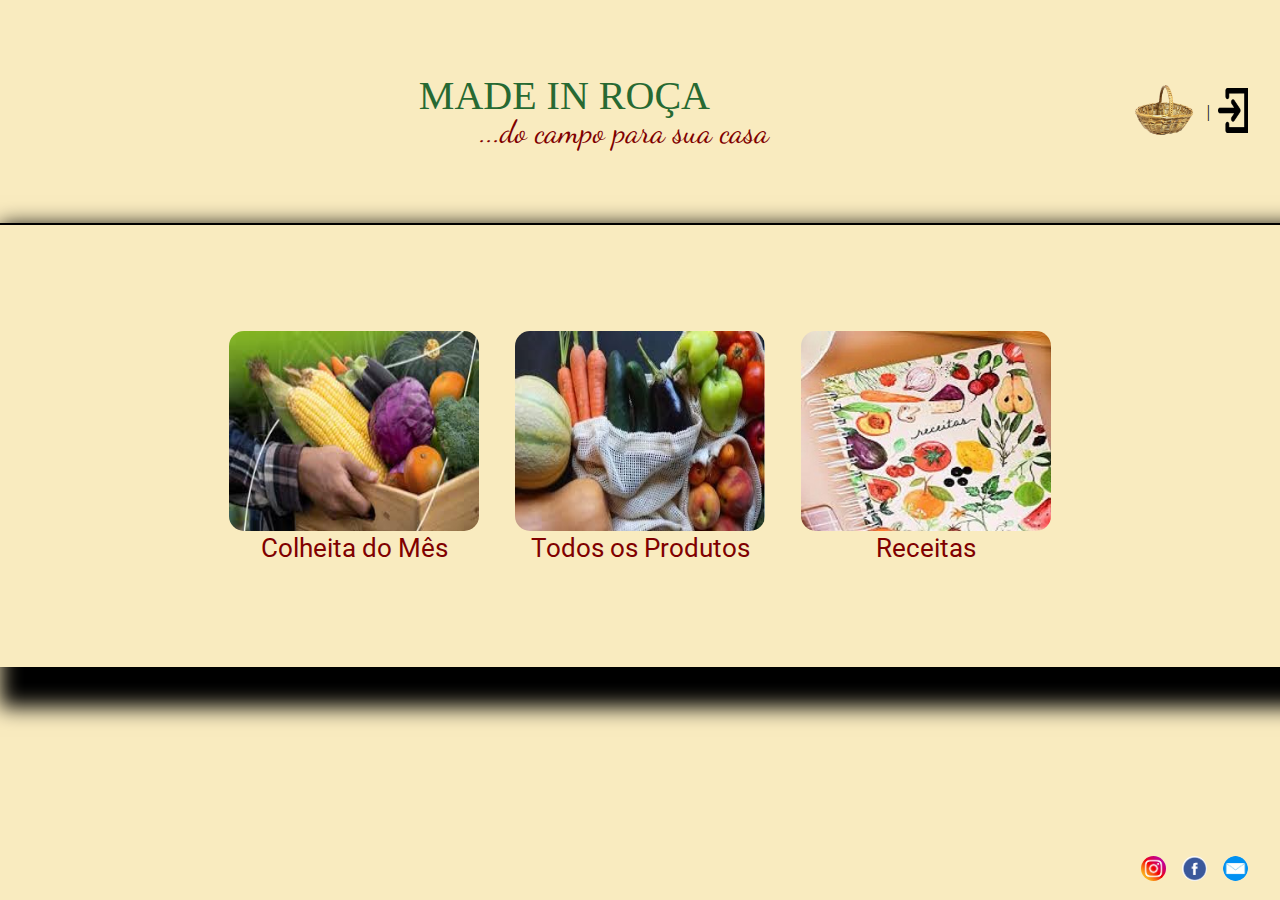
<file: index.html>
<!DOCTYPE html>
<html lang="en">
<head>
    <meta charset="UTF-8">
    <meta name="viewport" content="width=device-width, initial-scale=1.0">
    <link rel="stylesheet" href="./style_index.css">
    <title>Farm to table</title>
    <link href="https://fonts.googleapis.com/css2?family=Roboto:wght@400;700&display=swap" rel="stylesheet">
	<link href="https://fonts.googleapis.com/css2?family=Dancing+Script&display=swap" rel="stylesheet">
<script>
function  mensagem(item){
if (item=='colheita' ) {
   document.getElementById("texto_dinamico").innerHTML="Produtos da colheita do mês";
  }
else if (item=='produto' ) {
   document.getElementById("texto_dinamico").innerHTML="Todos os produtos da nossa loja";
}
else if (item=='receita' ) {
   document.getElementById("texto_dinamico").innerHTML="As melhores receitas estão aqui";
}
}

function  limpaMensagem(){

   document.getElementById("texto_dinamico").innerHTML="";
}
</script>

</head>
<body>

    <header>
            
        <h1> MADE IN ROÇA<br><span>&nbsp;&nbsp;&nbsp;&nbsp;&nbsp;&nbsp;&nbsp;&nbsp;&nbsp;&nbsp;&nbsp;&nbsp;&nbsp;&nbsp;&nbsp;...do campo para sua casa</span>
        </h1>
			 
				<div class="conten-login">
				<a href="Cestinha.html"><img src="imagem/cesta-vime-Photoroom.png" width="70" height="70" alt="Cestinha"></a>
				<span class="separator">|</span>
        <a href="Login.html"><img src="imagem/png-transparent-access-enter-input-login-sign-in-essentials-pack-icon-thumbnail.png" width="30" height="45" alt="Login"></a>
    </header>
      
      
        
    <main>
	<div class="borda">
	<div id="texto_dinamico">
	
	</div>
        <section class="product-section">
            <div class="product">
                <a href="Colheita_do_mês.html" >
                    <img src="imagem/imagem1.jpg" alt="Colheita do Mês" width="250" height="200">
                </a>
                <h2>Colheita do Mês</h2>
            </div>
            <div class="product">
                <a href="todos_produtos.html" >
                    <img src="imagem/imagem2.jpg" alt="Todos os Produtos" width="250" height="200">
                </a>
                <h2>Todos os Produtos</h2>
            </div>
            <div class="product">
                <a href="receitas.html" >
                    <img src="imagem/imagem3.jpg" alt="Receita" width="250" height="200">
                </a>
                <h2>Receitas</h2>
            </div>
        </section>
      </div>  
        <footer>
            <a href="https://www.instagram.com/" target="_blank"><img src="imagem/insta.jpg" alt="Instagram"></a> 
            <a href="https://www.facebook.com/" target="_blank"><img  src="imagem/face.png" alt="Facebook"></a> 
            <a href="mailto:"><img  src="imagem/email.png" alt="Email"></a> 
        </footer>
    </main>

</body>
</html>
</file>
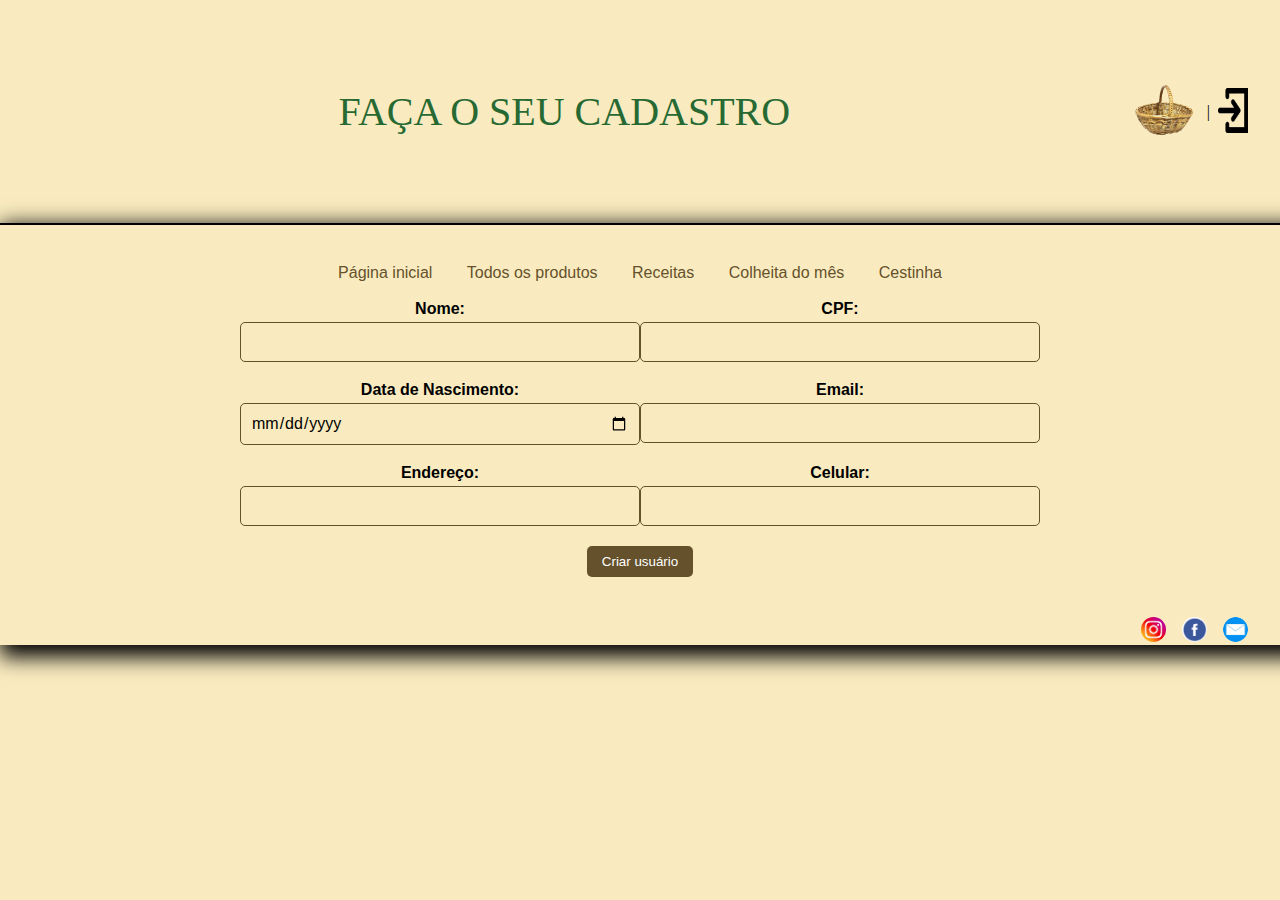
<file: cadastro.html>
<!DOCTYPE html>
<html lang="en">
<head>
    <meta charset="UTF-8">
    <meta name="viewport" content="width=device-width, initial-scale=1.0">
    <link rel="stylesheet" href="style_cadastro.css">
    <script src="./script_cadastro.js" defer></script>
    <title>Cadastro</title>
	
</head>

<body>

    <header>
        <h1>FAÇA O SEU CADASTRO</h1>
		<div class="conten-login">
				<a href="Cestinha.html"><img src="imagem/cesta-vime-Photoroom.png" width="70" height="70" alt="Cestinha"></a>
				<span class="separator">|</span>
        <a href="Login.html"><img src="imagem/png-transparent-access-enter-input-login-sign-in-essentials-pack-icon-thumbnail.png" width="30" height="45" alt="Login"></a>
    </header>

    <main>
        <nav>
            <a href="index.html"><h3>Página inicial</h3></a>
            <a href="todos_produtos.html"><h3>Todos os produtos</h3></a>
            <a href="receitas.html"><h3>Receitas</h3></a>
            <a href="Colheita_do_mês.html"><h3>Colheita do mês</h3></a>
            <a href="Cestinha.html"><h3>Cestinha</h3></a>
        </nav>

<div id="texto_dinamico" style="background-color: rgb(255,0,0)">

</div>
        <form   onsubmit="return validaFormulario()">
            <div class="form-group">
                <label for="nome">Nome:</label>
                <input type="text" id="nome" name="nome"  onfocus="remove('nome')">
                <p id="nome-helper" class="helper-text"></p>
            </div>
          
            <div class="form-group">
                <label for="cpf">CPF:</label>
                <input type="text" id="cpf" name="cpf" onfocus="remove('cpf')">
                <p id="cpf-helper" class="helper-text"></p>
            </div>
            <div class="form-group">
                <label for="data_nascimento">Data de Nascimento:</label>
                <input type="date" id="data_nascimento" name="data_nascimento" onfocus="remove('data_nascimento')" >
                <p id="data_nascimento-helper" class="helper-text"></p>
            </div>
            <div class="form-group">
                <label for="email">Email:</label>
                <input type="email" id="email" name="email" onfocus="remove('email')" >
                <p id="email-helper" class="helper-text"></p>
            </div>
            <div class="form-group">
                <label for="endereco">Endereço:</label>
                <input type="text" id="endereco" name="endereco" onfocus="remove('endereco')" >
                <p id="endereco-helper" class="helper-text"></p>
            </div>
			<div class="form-group">
                <label for="celular">Celular:</label>
                <input type="text" id="celular" name="celular" onfocus="remove('celular') ">
                <p id="celular-helper" class="helper-text"></p>
            </div>
         
            <button>Criar usuário</button>
        </form>

    </main>

    <footer>
            <a href="https://www.instagram.com/" target="_blank"><img src="imagem/insta.jpg" alt="Instagram"></a> 
            <a href="https://www.facebook.com/" target="_blank"><img  src="imagem/face.png" alt="Facebook"></a> 
            <a href="mailto:"><img  src="imagem/email.png" alt="Email"></a> 
    </footer>
</body>
</html>
</file>
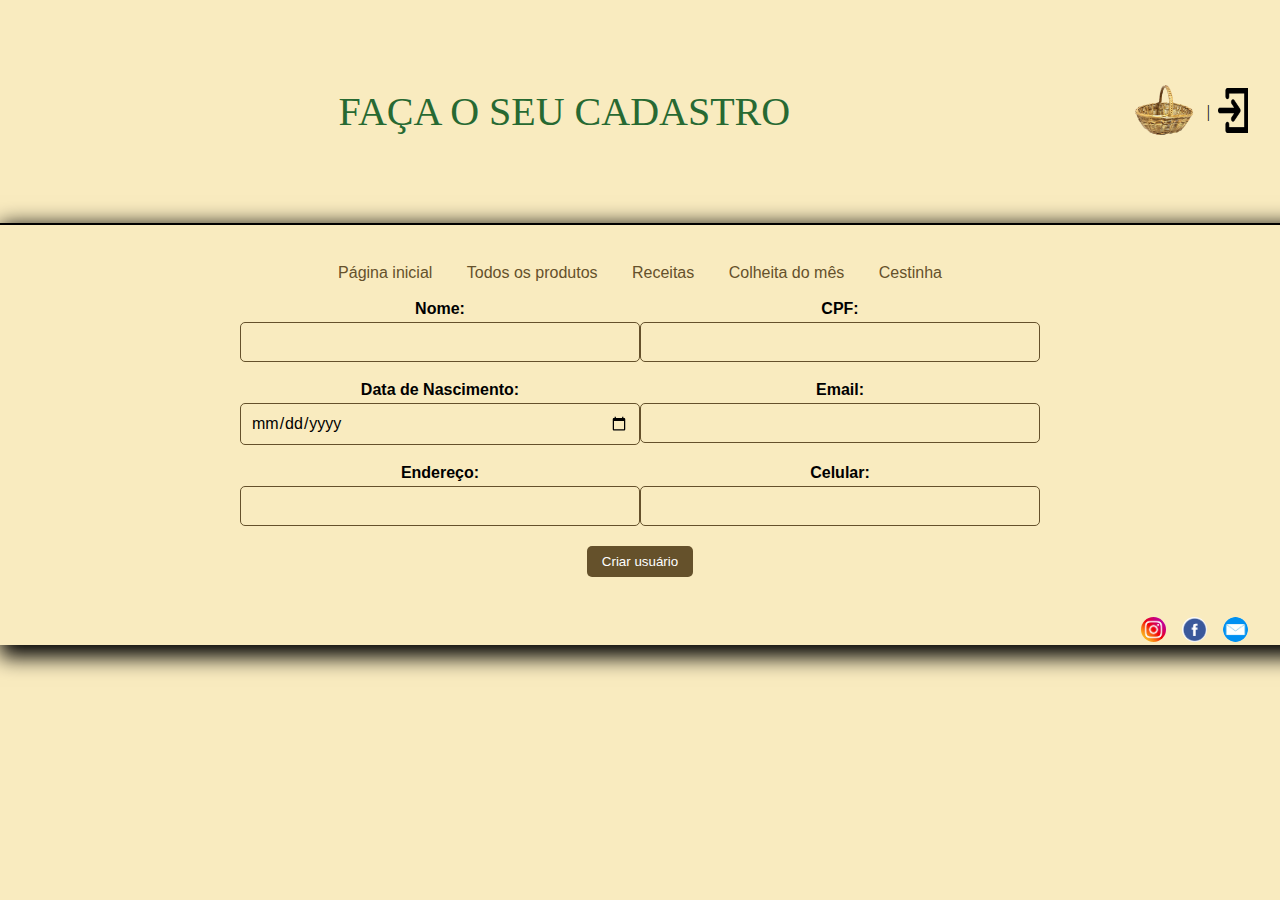
<file: cadastro_old.html>
<!DOCTYPE html>
<html lang="en">
<head>
    <meta charset="UTF-8">
    <meta name="viewport" content="width=device-width, initial-scale=1.0">
    <link rel="stylesheet" href="style_cadastro.css">
    <script src="./script_cadastro.js" defer></script>
    <title>Cadastro</title>
	
	<script>
	function validaFormulario(){
	var mensagem="";
	  if(document.getElementById("nome").value=="" || document.getElementById("nome").value==null ) {
	     mensagem= mensagem + "<br> -Nome é um campo Obrigatório"; 
		 
	 }
	 if(document.getElementById("cpf").value=="" || document.getElementById("cpf").value==null ) {
	     mensagem= mensagem + "<br> -CPF é um campo Obrigatório";
		 }
     else if (isNaN(document.getElementById("cpf").value)) {
	      mensagem= mensagem + "<br> -CPF deve ser apenas números";
	 }
     
	if(document.getElementById("data_nascimento").value=="" || document.getElementById("data_nascimento").value==null ) {
	     mensagem= mensagem + "<br> -Data nascimento é um campo Obrigatório";
		 }
		 
	if(document.getElementById("email").value=="" || document.getElementById("email").value==null ) {
	     mensagem= mensagem + "<br> -Email é um campo Obrigatório";
		 }	 
	if(document.getElementById("endereco").value=="" || document.getElementById("endereco").value==null ) {
	     mensagem= mensagem + "<br> -Endereco é um campo Obrigatório";
		 }	 

if(document.getElementById("celular").value=="" || document.getElementById("celular").value==null ) {
	     mensagem= mensagem + "<br> -Celular é um campo Obrigatório";
		 }	 		 
	   document.getElementById("texto_dinamico").innerHTML=mensagem;
       return false;
	}
	</script>
</head>

<body>

    <header>
        <h1>FAÇA O SEU CADASTRO</h1>
		<div class="conten-login">
				<a href="Cestinha.html"><img src="imagem/cesta-vime-Photoroom.png" width="70" height="70" alt="Cestinha"></a>
				<span class="separator">|</span>
        <a href="Login.html"><img src="imagem/png-transparent-access-enter-input-login-sign-in-essentials-pack-icon-thumbnail.png" width="30" height="45" alt="Login"></a>
    </header>

    <main>
        <nav>
            <a href="index.html"><h3>Página inicial</h3></a>
            <a href="todos_produtos.html"><h3>Todos os produtos</h3></a>
            <a href="receitas.html"><h3>Receitas</h3></a>
            <a href="Colheita_do_mês.html"><h3>Colheita do mês</h3></a>
            <a href="Cestinha.html"><h3>Cestinha</h3></a>
        </nav>

<div id="texto_dinamico" style="background-color: rgb(255,0,0)">

</div>
        <form  onsubmit="return validaFormulario()">
            <div class="form-group">
                <label for="nome">Nome:</label>
                <input type="text" id="nome" name="nome">
                <p id="nome-helper" class="helper-text"></p>
            </div>
          
            <div class="form-group">
                <label for="cpf">CPF:</label>
                <input type="text" id="cpf" name="cpf" >
                <p id="cpf-helper" class="helper-text"></p>
            </div>
            <div class="form-group">
                <label for="data_nascimento">Data de Nascimento:</label>
                <input type="date" id="data_nascimento" name="data_nascimento" >
                <p id="data_nascimento-helper" class="helper-text"></p>
            </div>
            <div class="form-group">
                <label for="email">Email:</label>
                <input type="email" id="email" name="email" >
                <p id="email-helper" class="helper-text"></p>
            </div>
            <div class="form-group">
                <label for="endereco">Endereço:</label>
                <input type="text" id="endereco" name="endereco" >
                <p id="endereco-helper" class="helper-text"></p>
            </div>
			<div class="form-group">
                <label for="senha">Celular:</label>
                <input type="text" id="celular" name="celular" >
                <p id="senha-helper" class="helper-text"></p>
            </div>
         
            <button>Criar usuário</button>
        </form>

    </main>

    <footer>
            <a href="https://www.instagram.com/" target="_blank"><img src="imagem/insta.jpg" alt="Instagram"></a> 
            <a href="https://www.facebook.com/" target="_blank"><img  src="imagem/face.png" alt="Facebook"></a> 
            <a href="mailto:"><img  src="imagem/email.png" alt="Email"></a> 
    </footer>
</body>
</html>
</file>
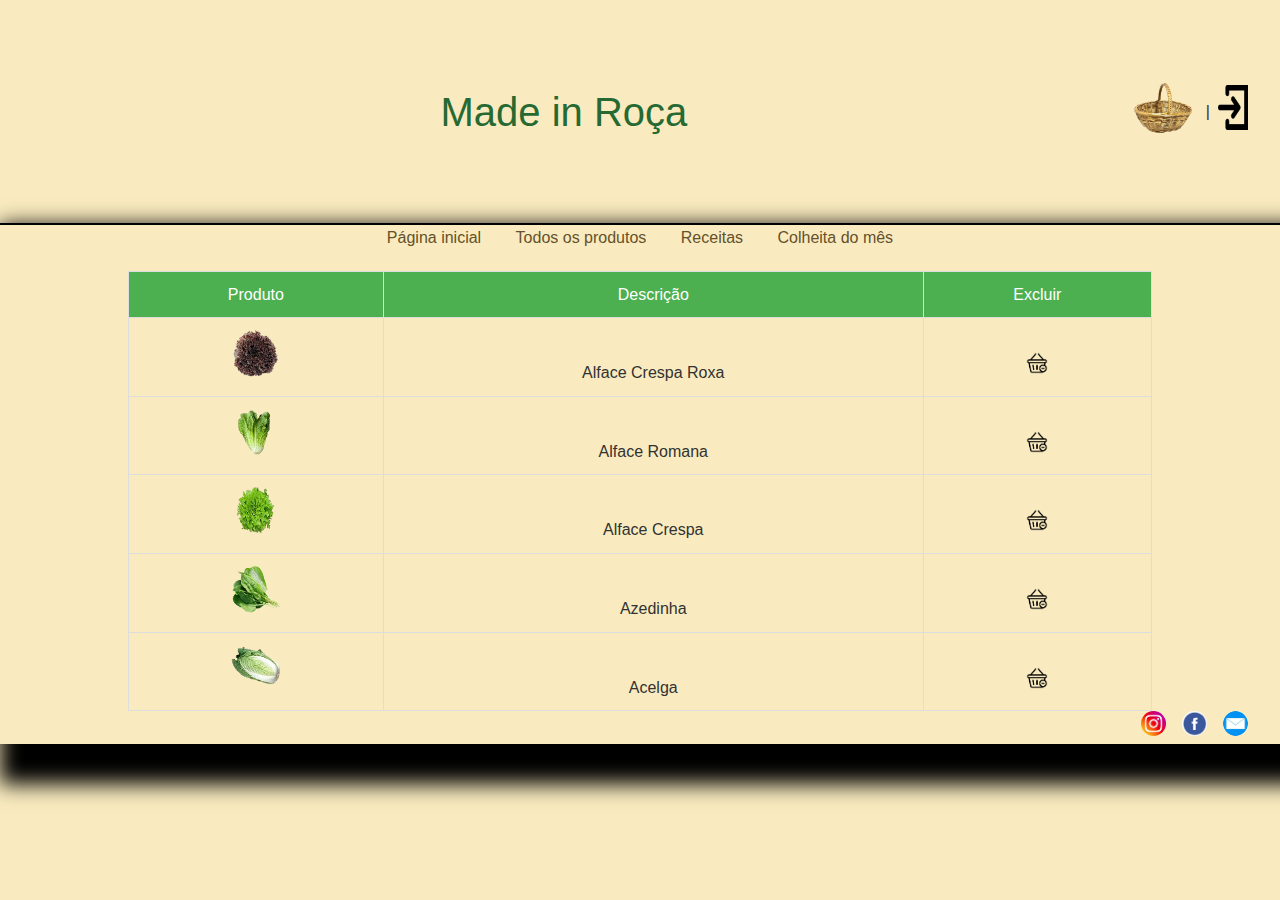
<file: Cestinha.html>
<!DOCTYPE html>
<html lang="en">
<head>
    <meta charset="UTF-8">
    <meta name="viewport" content="width=device-width, initial-scale=1.0">
    <link rel="stylesheet" href="./style_cestinha.css">
    <title>Cestinha</title>
	
	<script>
	
	function deletaRow(index){
       document.getElementById('mytable').deleteRow(index.parentNode.rowIndex);
}
	</script>
</head>

<body>

    <header>
        <h1> Made in Roça </h1>
		<div class="conten-login">
				<a href="Cestinha.html"><img src="imagem/cesta-vime-Photoroom.png" width="70" height="70" alt="Cestinha"></a>
				<span class="separator">|</span>
        <a href="Login.html"><img src="imagem/png-transparent-access-enter-input-login-sign-in-essentials-pack-icon-thumbnail.png" width="30" height="45" alt="Login"></a>
    </header>

    <main>

        <nav>
            <a href="index.html"><h3>Página inicial</h3></a>
            <a href="todos_produtos.html"><h3>Todos os produtos</h3></a> 
            <a href="receitas.html"><h3>Receitas</h3></a>
            <a href="Colheita_do_mês.html"><h3>Colheita do mês</h3></a>
        </nav>

        <section>
        <table id="mytable">
    <thead>
        <tr>
            <th>Produto</th>
            <th>Descrição</th>
            <th>Excluir</th>
        </tr>
    </thead>
    <tbody">
        <tr id="linha_1"  >
            <td><img src="imagem/alface_crespa_roxa-Photoroom.png" alt="Alface Crespa Roxa" width=50 height=50></td>
            <td>Alface Crespa Roxa</td>
            <td onclick="deletaRow(this)"> <a href="#"> <img src="imagem/excluir.png"  width="30" height="30"  > </a> </td>
        </tr>
        <tr>
            <td><img src="imagem/alface_romana-Photoroom.png" alt="Alface Romana" width=50 height=50></td>
            <td>Alface Romana</td>
            <td onclick="deletaRow(this)"><a href="#"> <img src="imagem/excluir.png"  width="30" height="30" > </a> </td>
        </tr>
        <tr>
            <td><img src="imagem/alface_crespa-Photoroom.png" alt="Alface Crespa" width=50 height=50></td>
            <td>Alface Crespa</td>
            <td onclick="deletaRow(this)"><a href="#"> <img src="imagem/excluir.png"  width="30" height="30" > </a> </td>
        </tr>
        <tr>
            <td><img src="imagem/azedinha-Photoroom.png" alt="Azedinha" width=50 height=50></td>
            <td>Azedinha</td>
            <td onclick="deletaRow(this)"><a href="#"> <img src="imagem/excluir.png"  width="30" height="30" > </a> </td>
        </tr>
        <tr>
            <td> <img src="imagem/acelga-Photoroom.png" alt="Acelga" width=50 height=50></td>
            <td>Acelga</td>
            <td onclick="deletaRow(this)"> <a href="#"> <img src="imagem/excluir.png"  width="30" height="30"> </a></td>
        </tr>
    </tbody>
</table>
        </section>

   <footer>
            <a href="https://www.instagram.com/" target="_blank"><img src="imagem/insta.jpg" alt="Instagram"></a> 
            <a href="https://www.facebook.com/" target="_blank"><img  src="imagem/face.png" alt="Facebook"></a> 
            <a href="mailto:"><img  src="imagem/email.png" alt="Email"></a> 
        </footer>
    </main>
</body>
</html>
</file>
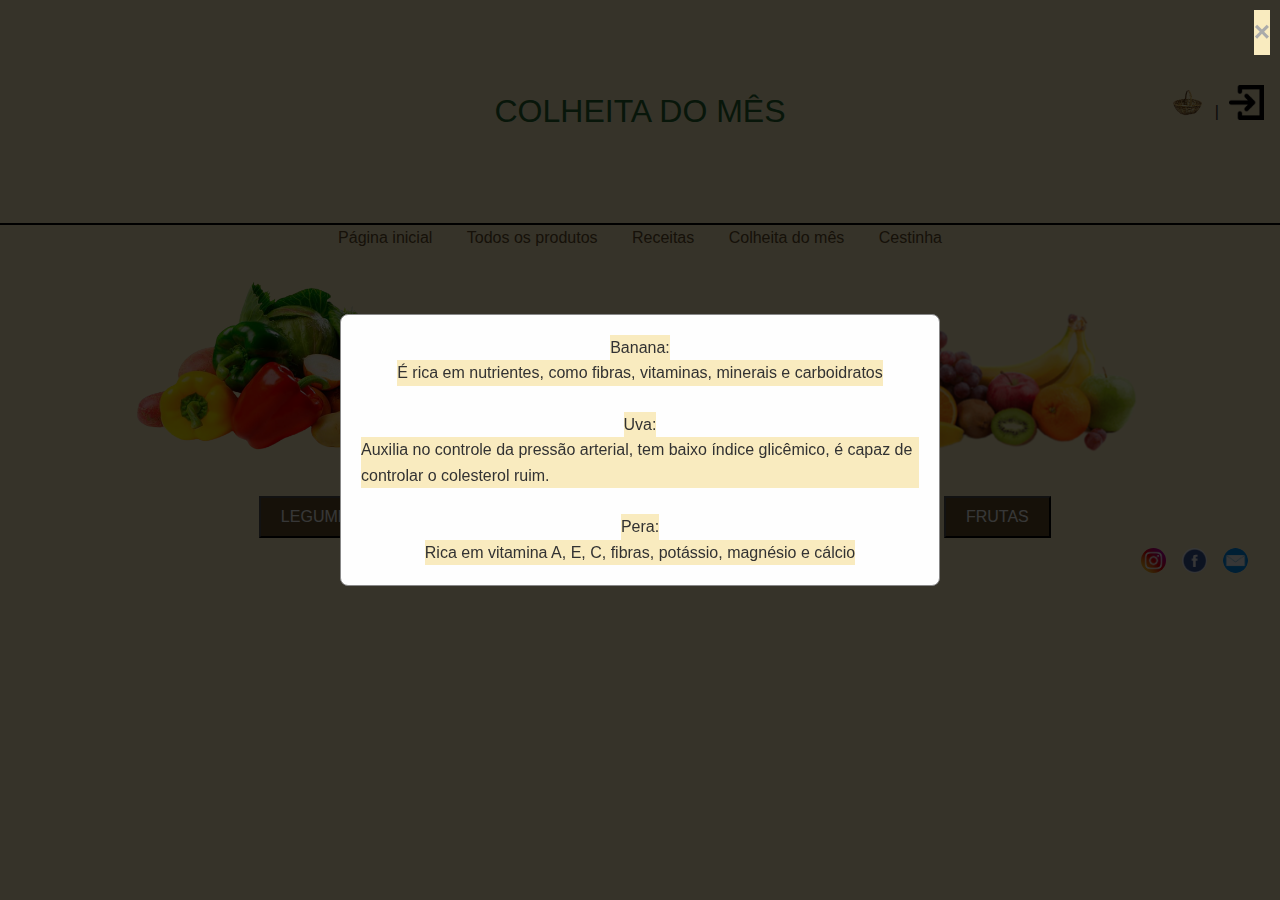
<file: Colheita_do_mês.html>
<!DOCTYPE html>
<html lang="en">
<head>
    <meta charset="UTF-8">
    <meta name="viewport" content="width=device-width, initial-scale=1.0">
    <link rel="stylesheet" href="./colheita_do_mês.css">
    <title>Colheita do mês</title>
</head>
<script src="https://cdnjs.cloudflare.com/ajax/libs/jquery/3.3.1/jquery.min.js"></script>
<link href="https://cdn.jsdelivr.net/npm/bootstrap@5.0.2/dist/css/bootstrap.min.css" rel="stylesheet" integrity="sha384-EVSTQN3/azprG1Anm3QDgpJLIm9Nao0Yz1ztcQTwFspd3yD65VohhpuuCOmLASjC" crossorigin="anonymous">
<script src="https://cdn.jsdelivr.net/npm/bootstrap@5.0.2/dist/js/bootstrap.bundle.min.js" integrity="sha384-MrcW6ZMFYlzcLA8Nl+NtUVF0sA7MsXsP1UyJoMp4YLEuNSfAP+JcXn/tWtIaxVXM" crossorigin="anonymous"></script>

<body>

    <header>
        <h1> COLHEITA DO MÊS </h1>
    
        <div class="conten-login">
            <a href="Cestinha.html"><img src="imagem/cesta-vime-Photoroom.png" width="70" height="70" alt="Cestinha"></a>
            <span class="separator">|</span>
            <a href="Login.html"><img src="imagem/png-transparent-access-enter-input-login-sign-in-essentials-pack-icon-thumbnail.png" width="30" height="45" alt="Login"></a>
        </div>
    </header>
    
    <main>
        <nav>
            <a href="index.html"><h3>Página inicial</h3></a>
            <a href="todos_produtos.html"><h3>Todos os produtos</h3></a> 
            <a href="receitas.html"><h3>Receitas</h3></a>
            <a href="Colheita_do_mês.html"><h3>Colheita do mês</h3></a>
            <a href="Cestinha.html"><h3>Cestinha</h3></a>
        </nav>

        <section>
            
            <div>
                <br>
                <img src="imagem/LEGUMES.png"   alt="variedade de legumes" width=250 height=200>
                <button class="modal-btn" type="button" data-modal="legumes">LEGUMES</button>
            </div>

            <div>
                <br>
                <img src="imagem/VERDURAS.png" alt="variedade de verduras" width=250 height=200>
                <button class="modal-btn" type="button" data-modal="verduras">VERDURAS</button>
            </div>

            <div>
                <br>
                <img src="imagem/frutas.png" alt="variedade de frutas" width=250 height=200>
                <button class="modal-btn" type="button" data-modal="frutas">FRUTAS</button>
            </div>
        
        </section>

        <footer>
            <a href="https://www.instagram.com/" target="_blank"><img src="imagem/insta.jpg" alt="Instagram"></a> 
            <a href="https://www.facebook.com/" target="_blank"><img  src="imagem/face.png" alt="Facebook"></a> 
            <a href="mailto:"><img  src="imagem/email.png" alt="Email"></a> 
        </footer>

    </main>

    <div id="legumes" class="modal">
        <div class="modal-content">
            <span class="close">
                &times;
            </span> 
            <h3><strong>Cenoura: </strong> </h3>
            <p>Possui alto valor nutritivo, sendo uma das melhores fontes de vitamina A.</p>
            <br>
            <h3><strong>Pimentão: </strong> </h3>
            <p>Repleto de vitamina E, carotenoides e betacaroteno.  É fonte de vitaminas B, potássio, fósforo, magnésio e cálcio, ácidos graxos insaturados e flavonoides</p>
            <br>
            <h3><strong>Batata: </strong> </h3>
            <p>É rico em vitamina C, vitamina B6, potássio e fibras dietéticas</p>
        </div>
    </div>
    
    <div id="verduras" class="modal">
        <div class="modal-content">
            <span class="close">
                &times;
            </span> 
            <h3><strong>Alho-poró:</strong> </h3>
            <p>Rico em vitamina A, vitamina K e ferro</p>
            <br>
            <h3><strong>Brócolis:</strong> </h3>
            <p>Boa fonte de cálcio de origem vegetal</p>
            <br>
            <h3><strong>Couve:</strong> </h3>
            <p>Fonte importante de fibras, ferro e cálcio</p>
        </div>
    </div>

    <div id="frutas" class="modal">
        <div class="modal-content">
            <span class="close">
                &times;
            </span> 
            <h3><strong>Banana:</strong> </h3>
            <p>É rica em nutrientes, como fibras, vitaminas, minerais e carboidratos</p>
            <br>
            <h3><strong>Uva:</strong> </h3>
            <p>Auxilia no controle da pressão arterial, tem baixo índice glicêmico, é capaz de controlar o colesterol ruim.</p>
            <br>
            <h3><strong>Pera:</strong> </h3>
            <p>Rica em vitamina A, E, C, fibras, potássio, magnésio e cálcio</p>
        </div>
    </div>

    <script>
        const buttons = document.querySelectorAll('.modal-btn');
        const modals = document.querySelectorAll('.modal');
        const closeBtns = document.querySelectorAll('.close');

        buttons.forEach(button => {
            button.onclick = function() {
                const modalId = button.getAttribute('data-modal');
                const modal = document.getElementById(modalId);
                modal.style.display = 'block';
            };
        });

        closeBtns.forEach(closeBtn => {
            closeBtn.onclick = function() {
                const modal = closeBtn.closest('.modal');
                modal.style.display = 'none';
            };
        });

        window.onclick = function(event) {
            modals.forEach(modal => {
                if (event.target === modal) {
                    modal.style.display = 'none';
                }
            });
        };
    </script>

</body>
</html>
</file>
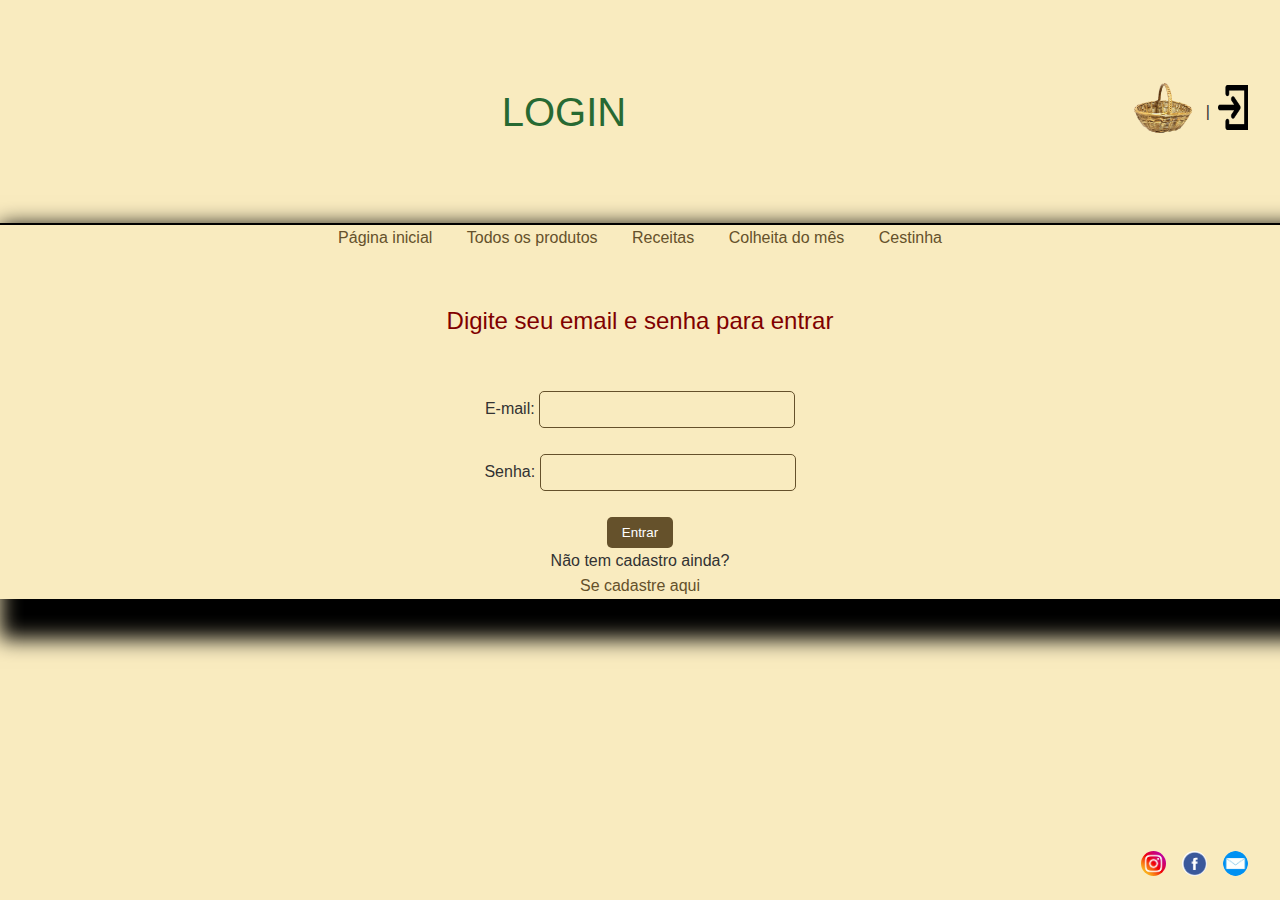
<file: login.html>
<!DOCTYPE html>
<html lang="en">
<head>
    <meta charset="UTF-8">
    <meta name="viewport" content="width=device-width, initial-scale=1.0">
    <link rel="stylesheet" href="./style_login.css">
    <script src="./script_login.js" defer></script>
    <title>Página de login</title>
</head>

<body>

    <header>
        <h1> LOGIN </h1>
		<div class="conten-login">
				<a href="Cestinha.html"><img src="imagem/cesta-vime-Photoroom.png" width="70" height="70" alt="Cestinha"></a>
				<span class="separator">|</span>
        <a href="Login.html"><img src="imagem/png-transparent-access-enter-input-login-sign-in-essentials-pack-icon-thumbnail.png" width="30" height="45" alt="Login"></a>
    </header>
    
    <main>
		<div class="borda">
        <nav>
            <a href="index.html"><h3>Página inicial</h3></a>
            <a href="todos_produtos.html"><h3>Todos os produtos</h3></a> 
            <a href="receitas.html"><h3>Receitas</h3></a>
            <a href="Colheita_do_mês.html"><h3>Colheita do mês</h3></a>
            <a href="Cestinha.html"><h3>Cestinha</h3></a>
        </nav>

        <section>
            <br>
            <br>
            <h2>Digite seu email e senha para entrar</h2>
        </section>
        
        <div>
            <!-- a tag form sinaliza a criação de um formulário  -->
            <form action="">
                <br>
                <br>
                <label for="e-mail">E-mail: </label>
                <input type="email" id="e-mail" name="e-mail">
                <p id="email-helper" class="helper-text"></p>
                <br>
                <br>
                <label for="senha"> Senha: </label>
                <input type="password" id="senha" name="senha">
                <p id="senha-helper" class="helper-text"></p>
                <br>
                <br>
                <button type="submit"> Entrar </button> 
            </form>
        </div>

        <section>
           
                <h3>Não tem cadastro ainda?</h3>
                <nav>
                    <a href="cadastro.html"><h4> Se cadastre aqui </h4></a>
                </nav>
        </section>
</div>
   <footer>
            <a href="https://www.instagram.com/" target="_blank"><img src="imagem/insta.jpg" alt="Instagram"></a> 
            <a href="https://www.facebook.com/" target="_blank"><img  src="imagem/face.png" alt="Facebook"></a> 
            <a href="mailto:"><img  src="imagem/email.png" alt="Email"></a> 
        </footer>
    </main>
 
</body>
</html>
</file>
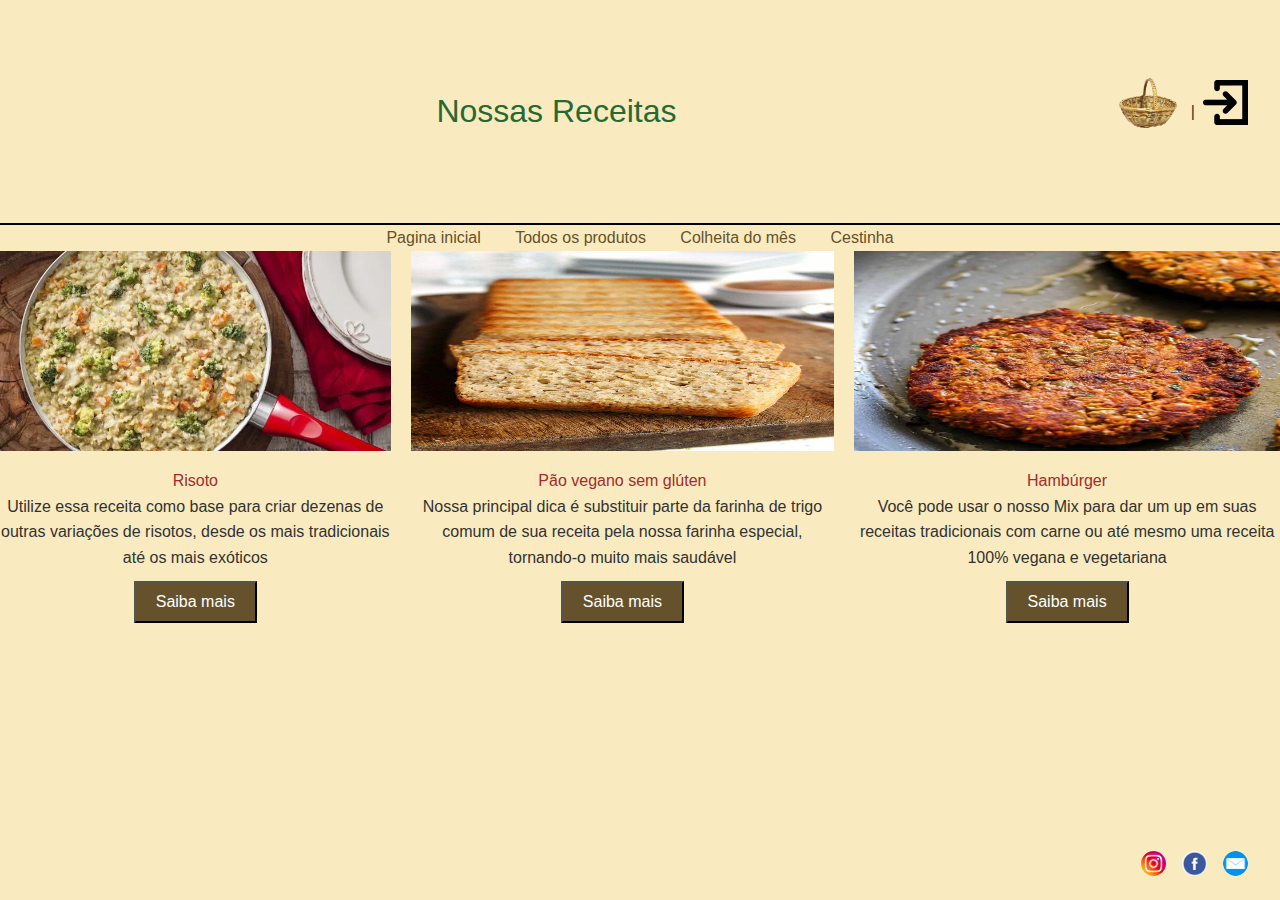
<file: receitas.html>
<!DOCTYPE html>
<html lang="pt-br">
<head>
    <meta charset="UTF-8">
    <meta http-equiv="X-UA-Compatible" content="IE=edge">
    <meta name="viewport" content="width=device-width, initial-scale=1.0">
    <title>Receitas</title>
    <link rel="stylesheet" href="./style_receitas.css">
</head>

<body>
    <header>
        <!--montando o cabeçalho-->
        <h1>Nossas Receitas</h1>

        <div class="conten-login">
            <a href="Cestinha.html"><img src="imagem/cesta-vime-Photoroom.png" width="70" height="70" alt="Cestinha"></a>
            <span class="separator">|</span>
            <a href="Login.html"><img src="imagem/png-transparent-access-enter-input-login-sign-in-essentials-pack-icon-thumbnail.png" width="30" height="45" alt="Login"></a>
        </div>
    </header>

    <main>
        <nav>
            <a href="index.html"><h3>Pagina inicial</h3></a>
            <a href="todos_produtos.html"><h3>Todos os produtos</h3></a> 
            <a href="Colheita_do_mês.html"><h3>Colheita do mês</h3></a>
            <a href="Cestinha.html"><h3>Cestinha</h3></a>
        </nav>

        <section>
            <div>
                <!--primeira receita-->
                <img src="imagem/risoto.webp" alt ="Imagem de Risoto" width=250 height=200>
                <h2>Risoto</h2>
                <p>Utilize essa receita como base para 
                    criar dezenas de outras
                    variações de risotos, desde os
                    mais tradicionais até os mais 
                    exóticos
                </p>
                <button class="modal-btn" type="button" data-modal="primeira_receita">Saiba mais</button>
                <br>
            </div>

            <div>
                <!--segunda receita-->
                <img src="imagem/pao-vegano.jpg" alt="Pão vegano" width=250 height=200>
                <h2>Pão vegano sem glúten</h2>
                <p>Nossa principal dica é substituir parte
                    da farinha de trigo comum de sua
                    receita pela nossa farinha especial,
                    tornando-o muito mais saudável
                </p>
                <button class="modal-btn" type="button" data-modal="segunda_receita">Saiba mais</button>
                <br>
            </div>

            <div>
                <!--terceira receita-->
                <img src="imagem/burger1.jpg" alt="Hambúrguer" width=250 height=200>
                <h2>Hambúrger</h2>
                <p>Você pode usar o nosso Mix para dar 
                    um up em suas receitas tradicionais 
                    com carne ou até mesmo uma receita 
                    100% vegana e vegetariana
                </p>
                <button class="modal-btn" type="button" data-modal="terceira_receita">Saiba mais</button>
                <br>
            </div>

        </section>

        <footer>
            <a href="https://www.instagram.com/" target="_blank"><img src="imagem/insta.jpg" alt="Instagram"></a> 
            <a href="https://www.facebook.com/" target="_blank"><img  src="imagem/face.png" alt="Facebook"></a> 
            <a href="mailto:"><img  src="imagem/email.png" alt="Email"></a> 
        </footer>
        
    </main>

    <div id="primeira_receita" class="modal">
        <div class="modal-content">
            <span class="close">
                &times;
            </span> 
            <h3><strong> Ingredientes</strong> </h3>
            <p>4 xícaras de água</p>
            <p>2 tabletes de caldo de galinha</p>
            <p>3 colheres de sopa de manteiga</p>
            <p>1 xícara de arroz </p>
            <p>2 tabletes de caldo de galinha</p>
            <p>2 colheres de sopa de linhaça</p>
            <p>1 pitada de açafrão</p>
            <p>1 cenoura em cubos</p>
            <p>1 xícara de chá de brócolis aferventado</p>
            <p>1 caixinha de creme de leite</p>
            <br>
            <h3>Modo de fazer</h3>
            <p>Em uma panela, coloque a água e leve ao fogo.</p>
            <p>Quando iniciar fervura, dissolva o Caldo e mantenha-o em fogo baixo, enquanto prepara o risoto.</p>
            <p>Em outra panela, derreta 2 colheres (sopa) de manteiga e refogue o arroz e a linhaça.</p>
            <p>Junte o açafrão, a cenoura e, aos poucos, vá despejando o caldo quente, mexendo o risoto até terminar todo o Caldo.</p>
            <p>Quando o arroz estiver al dente e úmido, retire do fogo, junte a manteiga restante, o brócolis e o NESTLÉ Creme de Leite Levíssimo.</p>
            <p>Sirva a seguir.</p>
        </div>
    </div>
    
    <div id="segunda_receita" class="modal">
        <div class="modal-content">
            <span class="close">
                &times;
            </span> 
            <h3><strong> Ingredientes</strong> </h3>
            <p>1 xícara de farinha de arroz (130 gramas)</p>
            <p>1/2 xícara de polvilho doce (60 gramas)</p>
            <p>1/2 xícara de aveia em flocos sem glúten (55 gramas)</p>
            <p>1/2 colher de chá de sal (2,5 gramas)</p>
            <p>1/2 colher de chá rasa de goma xantana</p>
            <p>1 colher de sopa de açúcar mascavo (12 gramas)</p>
            <p>1 colher de sopa de fermento biológico instantâneo (12 gramas)</p>
            <p>2 colheres de sopa de azeite (30 ml)</p>
            <p>1 xícara de água morna (240 ml)</p>
            <br>
            <h3>Modo de fazer</h3>
            <p>Misture todos os secos em uma bacia</p>
            <p>Derrame o azeite por cima dos secos e vá adicionando a água aos poucos, mexendo com uma colher de pau.</p>
            <p>Transfira a massa para uma forma untada e polvilhada com farinha de arroz utilizando uma espátula. A minha forma mede 22 cm de comprimento, 6 cm de altura e 8 cm de largura, se estiver usando uma forma maior dobre a receita, mas mantenha a mesma quantidade de fermento.</p>
            <p>Como a massa é muito grudenta o truque para espalhá-la de maneira uniforme é utilizando uma colher molhada. Use as costas da colher para nivelar a massa.</p>
            <p>Deixe crescer em um local quentinho, eu gosto de colocar no micro-ondas desligado junto com uma xícara de água quente. O pão vai crescer e dobrar de volume em aproximadamente 30 minutos, quando passar 15 minutos do tempo de crescimento preaqueça o forno à 200º C.</p>
            <p>Após dobrar de volume (+/- 30 minutos) leve o pão para assar por aproximadamente 25 minutos ou até que ele esteja dourado, com cheirinho de pão fresco saindo do forno.</p>
            <p>Deixe esfriar por completo antes de cortar o pão vegano rápido, eu sei que é irresistível quando o pão está fresco, mas se não esfriar antes de cortar ele fica um pouco abatumado.</p>
            <p>Sirva com seu acompanhamento preferido.</p>
        </div>
    </div>

    <div id="terceira_receita" class="modal">
        <div class="modal-content">
            <span class="close">
                &times;
            </span> 
            <h3><strong> Ingredientes</strong> </h3>
            <p>100g My Fast Blend Tradicional</p>
            <p>1unid Berinjela média</p>
            <p>¼ unid  Dente de alho</p>
            <p>1cl sopa Azeite de oliva</p>
            <p>Ervas frescas a gosto (salsa, cebolinha, hortelã,...)</p>
            <p>Sal a gosto</p>
            <p>Pimenta do reino a gosto</p>
            <br>
            <h3>Modo de fazer</h3>
            <p>Assar a berinjela em forno por 25 minutos.</p>
            <p>Picar as ervas com o alho muito bem, juntamente com a berinjela assada.</p>
            <p>Em uma tigela, misturar com o My Fast, azeite, sal e pimenta.</p>
            <p>Formatar os hambúrguers e grelhar.</p>
        </div>
    </div>

    <script>
        const buttons = document.querySelectorAll('.modal-btn');
        const modals = document.querySelectorAll('.modal');
        const closeBtns = document.querySelectorAll('.close');

        buttons.forEach(button => {
            button.onclick = function() {
                const modalId = button.getAttribute('data-modal');
                const modal = document.getElementById(modalId);
                modal.style.display = 'block';
            };
        });

        closeBtns.forEach(closeBtn => {
            closeBtn.onclick = function() {
                const modal = closeBtn.closest('.modal');
                modal.style.display = 'none';
            };
        });

        window.onclick = function(event) {
            modals.forEach(modal => {
                if (event.target === modal) {
                    modal.style.display = 'none';
                }
            });
        };
    </script>

</body>
</html>
</file>
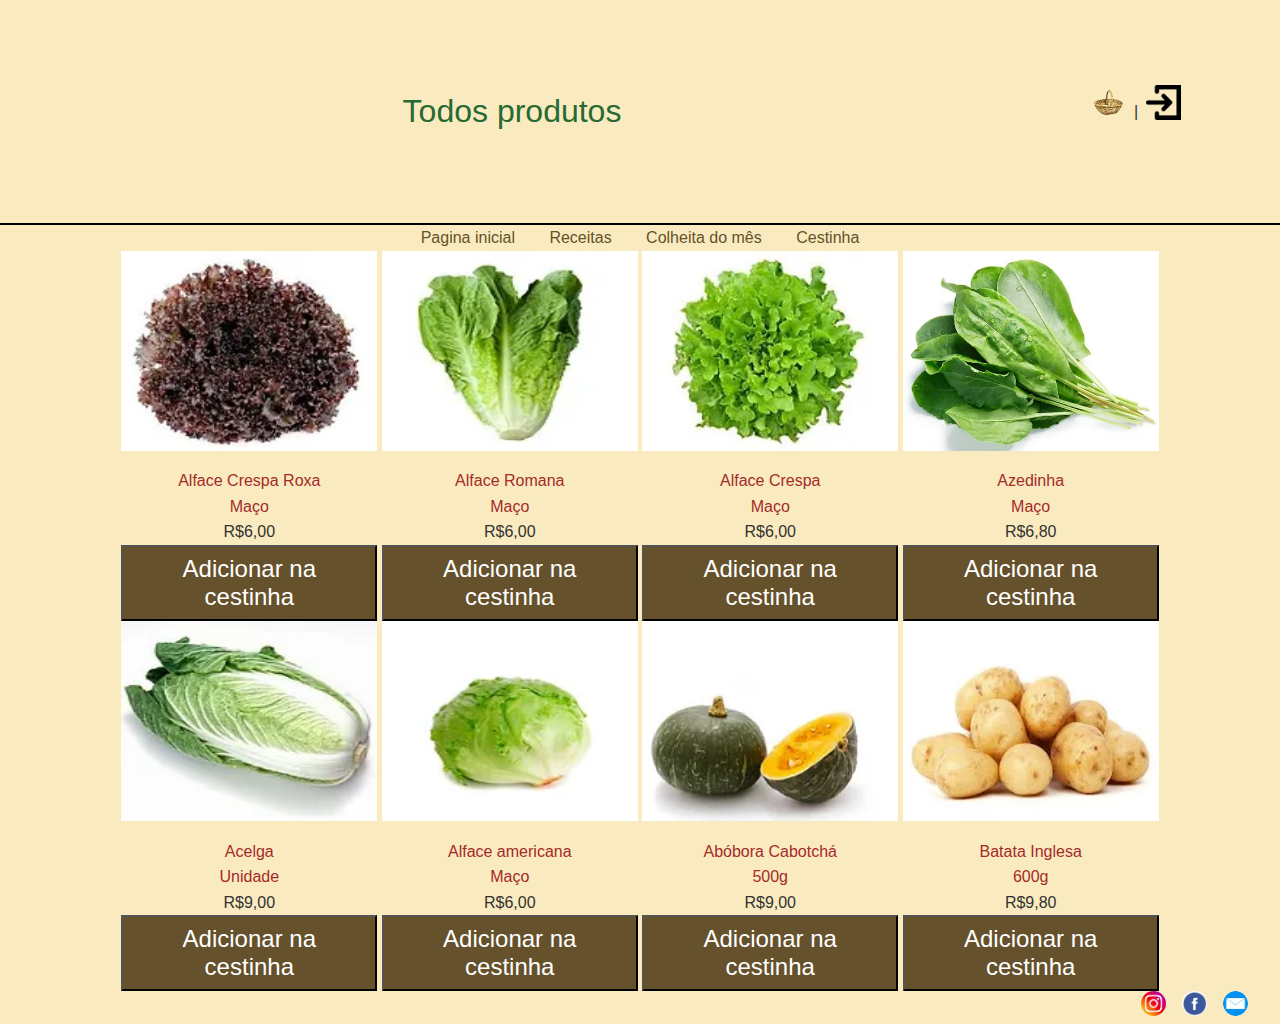
<file: todos_produtos.html>
<!DOCTYPE html>
<html lang="pt-br">
<head>
    <meta charset="UTF-8">
    <meta http-equiv="X-UA-Compatible" content="IE=edge">
    <meta name="viewport" content="width=device-width, initial-scale=1.0">
    <title>Todos produtos</title>
    <link rel="stylesheet" href="./style_todos_produtos.css">
</head>

<body>
    <header>
        <!--montando o cabeçalho-->
        <h1>Todos produtos</h1>

        <div class="conten-login">
            <a href="Cestinha.html"><img src="imagem/cesta-vime-Photoroom.png" width="70" height="70" alt="Cestinha"></a>
            <span class="separator">|</span>
            <a href="Login.html"><img src="imagem/png-transparent-access-enter-input-login-sign-in-essentials-pack-icon-thumbnail.png" width="30" height="45" alt="Login"></a>
        </div>
    </header>

    <main>
        <nav>
            <a href="index.html"><h3>Pagina inicial</h3></a>
            <a href="receitas.html"><h3>Receitas</h3></a> 
            <a href="Colheita_do_mês.html"><h3>Colheita do mês</h3></a>
            <a href="Cestinha.html"><h3>Cestinha</h3></a>
        </nav>

        <section>

            <div>
                <!--primeira produto-->
                <img src="imagem/alface_crespa_roxa.webp" alt="Alface Crespa Roxa" width=250 height=200>
                <h2>Alface Crespa Roxa</h2>
                <h2>Maço</h2>
                <h3>R$6,00</h3>
                <a href="Cestinha.html"><button>Adicionar na cestinha</button></a>
                
            </div>

            <div>
                <!--segundo produto-->
                <img src="imagem/alface_romana.webp" alt="Alface Romana" width=250 height=200>
                <h2>Alface Romana</h2>
                <h2>Maço</h2>
                <h3>R$6,00</h3>
                <a href="Cestinha.html"><button>Adicionar na cestinha</button></a>
                
            </div>

            <div>
                <!--terceiro produto-->
                <img src="imagem/alface_crespa.webp" alt="Alface Crespa" width=250 height=200>
                <h2>Alface Crespa</h2>
                <h2>Maço</h2>
                <h3>R$6,00</h3>
                <a href="Cestinha.html"><button>Adicionar na cestinha</button></a>
                
            </div>

            <div>
                <!--quarto produto-->
                <img src="imagem/azedinha.webp" alt="Azedinha" width=250 height=200>
                <h2>Azedinha</h2>
                <h2>Maço</h2>
                <h3>R$6,80</h3>
                <a href="Cestinha.html"><button>Adicionar na cestinha</button></a>
                
            </div>

            <div>
                <!--quinto produto-->
                <img src="imagem/acelga.webp" alt="Acelga" width=250 height=200>
                <h2>Acelga</h2>
                <h2>Unidade</h2>
                <h3>R$9,00</h3>
                <a href="Cestinha.html"><button>Adicionar na cestinha</button></a>
                
            </div>

            <div>
                <!--sexto produto-->
                <img src="imagem/alface_americana.webp" alt="Alface Americana" width=250 height=200>
                <h2>Alface americana</h2>
                <h2>Maço</h2>
                <h3>R$6,00</h3>
                <a href="Cestinha.html"><button>Adicionar na cestinha</button></a>
                
            </div>

            <div>
                <!--sétimo produto-->
                <img src="imagem/abóbora.webp" alt="Abóbora Cabotchá" width=250 height=200>
                <h2>Abóbora Cabotchá</h2>
                <h2>500g</h2>
                <h3>R$9,00</h3>
                <a href="Cestinha.html"><button>Adicionar na cestinha</button></a>
                
            </div>

            <div>
                <!--oitavo produto-->
                <img src="imagem/batatas.webp" alt="Batatas" width=250 height=200>
                <h2>Batata Inglesa</h2>
                <h2>600g</h2>
                <h3>R$9,80</h3>
                <a href="Cestinha.html"><button>Adicionar na cestinha</button></a>
                
            </div>
        </section>

        <footer>
            <a href="https://www.instagram.com/" target="_blank"><img src="imagem/insta.jpg" alt="Instagram"></a> 
            <a href="https://www.facebook.com/" target="_blank"><img  src="imagem/face.png" alt="Facebook"></a> 
            <a href="mailto:"><img  src="imagem/email.png" alt="Email"></a> 
        </footer>
        
    </main>
</body>
</html>
</file>
<file: colheita_do_mês.css>
* {
    margin: 0;
    padding: 0;
    box-sizing: border-box;
    background-color: rgb(249,235,191);
    font-family: 'Roboto', sans-serif;
}

html, body, div, span, applet, object, iframe,
h1, h2, h3, h4, h5, h6, p, blockquote, pre,
a, abbr, acronym, address, big, cite, code,
del, dfn, em, img, ins, kbd, q, s, samp,
small, strike, strong, sub, sup, tt, var,
b, u, i, center,
dl, dt, dd, ol, ul, li,
fieldset, form, label, legend,
table, caption, tbody, tfoot, thead, tr, th, td,
article, aside, canvas, details, embed,
figure, figcaption, footer, header, hgroup,
menu, nav, output, ruby, section, summary,
time, mark, audio, video {
  margin: 0;
  padding: 0;
  border: 0;
  font-size: 100%;
  font: inherit;
  vertical-align: baseline;
}
/* HTML5 display-role reset for older browsers */
article, aside, details, figcaption, figure,
footer, header, hgroup, menu, nav, section {
  display: block;
}

body {
  line-height: 1;
}

ol, ul {
  list-style: none;
}

blockquote, q {
    quotes: none;
}

blockquote:before, blockquote:after,
q:before, q:after {
    content: '';
    content: none;
}

table {
    border-collapse: collapse;
    border-spacing: 0;
}
/* FIM DO RESET CSS */


header {
    /* background-image: url('imagem/cabecalho.jpg'); /* Substitua pelo caminho correto da sua imagem */
    background-size: cover; /* Garante que a imagem cubra todo o espaço disponível */
    background-position: center; /* Centraliza a imagem */
    height: 25vh; /* Define a altura do cabeçalho para 25% da altura da tela */
    width: 100vw; /* Define a largura para 100% da tela */
    display: flex;
    align-items: center; /* Centraliza o conteúdo verticalmente */
    justify-content: space-between; /* Centraliza o conteúdo horizontalmente */
    /* text-align: center; */
    padding: 0 1em;
	border-bottom: 2px solid #000; 
    position: relative;
}

span-cursiva {
    font-family: 'Dancing Script', cursive;
}

header h1 {
    color: rgb(39, 105, 50); /* Altera a cor do texto para branco, para se destacar */
    font-size: 2.0em; /* Aumenta o tamanho da fonte do título */
    background: none; /* Remove qualquer fundo aplicado ao texto */
    flex: 1;
    /* display: flex; */
    /* justify-content: center;
    flex-direction: column; */
    text-align: center;
}

h2 {
    color: maroon; /* Altera a cor do texto para branco, para se destacar */
    font-size: 1.0em; /* Aumenta o tamanho da fonte do título */   
}

header h1 span { 
    color: maroon; 
    background: 0;
    font-size: .8em;
	font-family: 'Dancing Script', cursive;
}

header .conten-login {
	/* padding: 0 1em; Recuo nas laterais */
    display: flex;
    flex-direction: row; /* Alinha os itens na horizontal */
    align-items: center;
    gap: 10px;
    /* background: 0; */
    position: absolute;
    right: 1em;
}

header .conten-login a {
    text-decoration: none;
    background: 0;
    font-weight: 600;
}

.conten-login a img {
    width: 35px; /* Ajuste conforme necessário */
    height: 35px; /* Ajuste conforme necessário */
}

body {
    font-family: 'Arial', sans-serif; /* Adicione uma família de fontes básica */
    font-size: 16px;
    color: rgb(50, 50, 50); /* Melhore a cor padrão para o texto */
    line-height: 1.6; /* Aumente o espaçamento entre linhas para facilitar a leitura */
}

main {
    text-align: center; /* Centraliza o texto horizontalmente dentro do nav */
}

nav a {
    display: inline-block;/* Mostra os link um na frente do outro */
    margin: 0 15px; /* Espaçamento horizontal entre os links */
    color: rgb(101, 81, 43);
    text-decoration: none;
    transition: color 0.3s ease; /* Animação suave ao passar o mouse */
}

nav a:hover {
    color: rgb(150, 100, 50); /* Muda a cor ao passar o mouse */
}

section {
    display: flex; /* Use flexbox para alinhar os filhos */
    justify-content: center; /* Centraliza os filhos horizontalmente */
    align-items: center; /* Alinha os filhos verticalmente, se necessário */
    gap: 20px; /* Espaço entre os itens */
}

div {
    display: flex; /* Permite centralizar o conteúdo interno */
    flex-direction: column; /* Alinha os itens verticalmente */
    align-items: center; /* Centraliza o conteúdo horizontalmente */
    width: auto; /* Permite que a largura se ajuste ao conteúdo */
}

div img{
    margin-bottom: 10px;
    width: 100%; /* Garante que a imagem ocupe toda a largura da div */
}

button{
    cursor: pointer;
    color: white;
    background-color: rgb(101, 81, 43);
    font-size: 1.5em;
    padding: 8px 15px; /* Aumenta o espaço dentro do botão */
}

div button{
    margin-top: 0;
}

.modal{
    display: none; 
    /* position: absolute;  */
    position: fixed;
    z-index: 1; 
    left: 0;
    top: 0;
    width: 100%; 
    height: 100%; 
    overflow: auto; 
    /* background-color: rgb(0,0,0);  */
    background-color: rgba(0,0,0,0.4); 
    display: flex; 
    justify-content: center; /* Centraliza horizontalmente */
    align-items: center; /* Centraliza verticalmente */
}

.modal-content {
    /* position: relative; */
    background-color: #fefefe;
    margin: 15% auto; 
    padding: 20px;
    border: 1px solid #888;
    width: 80%;
    max-width: 600px; /* Limite a largura máxima do modal */
    border-radius: 8px; /* Adicione bordas arredondadas, se desejar */
}

.close {
    position: absolute;
    right: 10px;
    top: 10px;
    color: #aaa;
    /* float: right; */
    font-size: 28px;
    font-weight: bold;
}

.close:hover,
.close:focus {
    color: black;
    text-decoration: none;
    cursor: pointer;
}

.modal-btn {
    margin: 10px;
    padding: 10px 20px;
    font-size: 16px;
}

.modal:target{
    opacity: 1;
    pointer-events: auto;
}

footer {
    bottom: 1em;
    width: 100%;
    display: flex;
    justify-content: flex-end; /* Alinha o conteúdo à direita */
    gap: 1em;
	padding: 0 2em; /* Recuo nas laterais */
}

footer a img {
	border-radius: 30px; /* Arredonda as bordas da imagem */
    transition: transform 0.3s; /* Adiciona uma transição suave */
    width: 25px;
    height: 25px;
}
</file>
<file: style_receitas.css>
* {
    margin: 0;
    padding: 0;
    box-sizing: border-box;
    background-color: rgb(249,235,191);
    font-family: 'Roboto', sans-serif;
}

html, body, div, span, applet, object, iframe,
h1, h2, h3, h4, h5, h6, p, blockquote, pre,
a, abbr, acronym, address, big, cite, code,
del, dfn, em, img, ins, kbd, q, s, samp,
small, strike, strong, sub, sup, tt, var,
b, u, i, center,
dl, dt, dd, ol, ul, li,
fieldset, form, label, legend,
table, caption, tbody, tfoot, thead, tr, th, td,
article, aside, canvas, details, embed,
figure, figcaption, footer, header, hgroup,
menu, nav, output, ruby, section, summary,
time, mark, audio, video {
  margin: 0;
  padding: 0;
  border: 0;
  font-size: 100%;
  font: inherit;
  vertical-align: baseline;
}
/* HTML5 display-role reset for older browsers */
article, aside, details, figcaption, figure,
footer, header, hgroup, menu, nav, section {
  display: block;
}

body {
  line-height: 1;
}

ol, ul {
  list-style: none;
}

blockquote, q {
    quotes: none;
  }
  
blockquote:before, blockquote:after,
q:before, q:after {
    content: '';
    content: none;
}

table {
    border-collapse: collapse;
    border-spacing: 0;
}
/* FIM DO RESET CSS */

header {
    /* background-image: url('imagem/fundo_receitas.jpg'); /* Substitua pelo caminho correto da sua imagem */
    background-size: cover; /* Garante que a imagem cubra todo o espaço disponível */
    background-position: center; /* Centraliza a imagem */
    height: 25vh; /* Define a altura do cabeçalho para 25% da altura da tela */
    width: 100vw; /* Define a largura para 100% da tela */
    display: flex;
    /* justify-content: center; /* Centraliza o conteúdo horizontalmente */
    align-items: center; /* Centraliza o conteúdo verticalmente */
    text-align: center;
    justify-content: space-between;
    padding: 0 1em;
	border-bottom: 2px solid #000; 
}

span-cursiva {
    font-family: 'Dancing Script', cursive;
}

header h1 {
    color: rgb(39, 105, 50); /* Altera a cor do texto para branco, para se destacar */
    font-size: 2.0em; /* Aumenta o tamanho da fonte do título */
    background: none; /* Remove qualquer fundo aplicado ao texto */
    flex: 1;
    display: flex;
    justify-content: center;
    flex-direction: column;
}

h2 {
    color: maroon; /* Altera a cor do texto para branco, para se destacar */
    font-size: 1.0em; /* Aumenta o tamanho da fonte do título */   
}

header h1 span { 
    color: maroon; 
    background: 0;
    font-size: .8em;
	font-family: 'Dancing Script', cursive;
}

header .conten-login {
	padding: 0 1em; /* Recuo nas laterais */
    display: flex;
    align-items: center;
    gap: 8px;
    background: 0;
}

header .conten-login a {
    text-decoration: none;
    background: 0;
    font-weight: 600;
}

body {
    font-family: 'Arial', sans-serif; /* Adicione uma família de fontes básica */
    font-size: 16px;
    color: rgb(50, 50, 50); /* Melhore a cor padrão para o texto */
    line-height: 1.6; /* Aumente o espaçamento entre linhas para facilitar a leitura */
}

main{  
    text-align: center; /* Centraliza o texto horizontalmente dentro do div */
}

nav a {
    display: inline-block;/* Mostra os link um na frente do outro */
    margin: 0 15px; /* Espaçamento horizontal entre os links */
    color: rgb(101, 81, 43);
    text-decoration: none;
    transition: color 0.3s ease; /* Animação suave ao passar o mouse */
}

nav a:hover {
    color: rgb(150, 100, 50); /* Muda a cor ao passar o mouse */
}

section {
    display: flex; /* Use flexbox para alinhar os filhos */
    justify-content: center; /* Centraliza os filhos horizontalmente */
    align-items: center; /* Alinha os filhos verticalmente, se necessário */
    gap: 20px; /* Espaço entre os itens */
}

div{
    display: inline-block;
    /* width: 30vw;  */
    width: auto;
    justify-content: center; /* Centraliza os filhos horizontalmente */
    align-items: center; /* Alinha os filhos verticalmente, se necessário */
    gap: 20px; /* Espaço entre os itens */
}

div img{
    margin-bottom: 10px;
    width: 100%; /* Garante que a imagem ocupe toda a largura da div */
}

h2 {
    color :brown;
}

button {
    cursor: pointer;
    color: white;
    background-color: rgb(101, 81, 43);
    font-size: 1.5em;
    padding: 8px 15px; /* Aumenta o espaço dentro do botão */
}

.modal{
    display: none; 
    position: fixed; 
    z-index: 1; 
    left: 0;
    top: 0;
    width: 100%; 
    height: 100%; 
    overflow: auto; 
    background-color: rgba(0,0,0,0.4); 
    width: auto;
    /* display: flex;  */
    justify-content: center; /* Centraliza horizontalmente */
    align-items: center; /*Centraliza verticalmente */
}

.modal-content {
    background-color: #fefefe;
    margin: 15% auto; 
    padding: 20px;
    border: 1px solid #888;
    width: 80%;
    max-width: 600px; /* Limite a largura máxima do modal */
    border-radius: 8px; /* Adicione bordas arredondadas, se desejar */
}

.close {
    position: absolute;
    right: 10px;
    top: 10px;
    color: #aaa;
    float: right;
    font-size: 28px;
    font-weight: bold;
}

.close:hover,
.close:focus {
    color: black;
    text-decoration: none;
    cursor: pointer;
}

.modal-btn {
    margin: 10px;
    padding: 10px 20px;
    font-size: 16px;
}

.modal:target{
    opacity: 1;
    pointer-events: auto;
}

footer {
    position: absolute;
    bottom: 1em;
    width: 100%;
    display: flex;
    justify-content: flex-end; /* Alinha o conteúdo à direita */
    gap: 1em;
	padding: 0 2em; /* Recuo nas laterais */
}

footer a img {
	border-radius: 30px; /* Arredonda as bordas da imagem */
    transition: transform 0.3s; /* Adiciona uma transição suave */
    width: 25px;
    height: 25px;
}
</file>
<file: style_todos_produtos.css>
* {
    margin: 0;
    padding: 0;
    box-sizing: border-box;
    background-color: rgb(249,235,191);
    font-family: 'Roboto', sans-serif;
}

html, body, div, span, applet, object, iframe,
h1, h2, h3, h4, h5, h6, p, blockquote, pre,
a, abbr, acronym, address, big, cite, code,
del, dfn, em, img, ins, kbd, q, s, samp,
small, strike, strong, sub, sup, tt, var,
b, u, i, center,
dl, dt, dd, ol, ul, li,
fieldset, form, label, legend,
table, caption, tbody, tfoot, thead, tr, th, td,
article, aside, canvas, details, embed,
figure, figcaption, footer, header, hgroup,
menu, nav, output, ruby, section, summary,
time, mark, audio, video {
  margin: 0;
  padding: 0;
  border: 0;
  font-size: 100%;
  font: inherit;
  vertical-align: baseline;
}
/* HTML5 display-role reset for older browsers */
article, aside, details, figcaption, figure,
footer, header, hgroup, menu, nav, section {
  display: block;
}

body {
  line-height: 1;
}

ol, ul {
  list-style: none;
}

blockquote, q {
    quotes: none;
  }
  
  blockquote:before, blockquote:after,
  q:before, q:after {
    content: '';
    content: none;
  }
  
  table {
    border-collapse: collapse;
    border-spacing: 0;
  }
  /* FIM DO RESET CSS */

header {
    /* background-image: url('imagem/fundo_receitas.jpg'); /* Substitua pelo caminho correto da sua imagem */
    background-size: cover; /* Garante que a imagem cubra todo o espaço disponível */
    background-position: center; /* Centraliza a imagem */
    height: 25vh; /* Define a altura do cabeçalho para 25% da altura da tela */
    width: 100vw; /* Define a largura para 100% da tela */
    display: flex;
    align-items: center; /* Centraliza o conteúdo verticalmente */
    text-align: center;
    justify-content: space-between;
    padding: 0 1em;
	border-bottom: 2px solid #000; 
}
span-cursiva {
    font-family: 'Dancing Script', cursive;
}

header h1 {
    color: rgb(39, 105, 50); /* Altera a cor do texto para branco, para se destacar */
    font-size: 2.0em; /* Aumenta o tamanho da fonte do título */
    background: none; /* Remove qualquer fundo aplicado ao texto */
    text-align: center; /* Centraliza o título */
    flex: 1;
}

h2 {
    color: maroon; /* Altera a cor do texto para branco, para se destacar */
    font-size: 1.0em; /* Aumenta o tamanho da fonte do título */   
}

header h1 span { 
    color: maroon; 
    background: 0;
    font-size: .8em;
	font-family: 'Dancing Script', cursive;
}

header .conten-login {
    display: flex;
    align-items: center;
    gap: 8px;
    justify-content: center; /* Centraliza os ícones horizontalmente */
}

header .conten-login a {
    text-decoration: none;
    background: 0;
    font-weight: 600;
}

header .conten-login a img {
    width: 35px; /* Ajuste conforme necessário */
    height: 35px; /* Ajuste conforme necessário */
}

/* Ajustes para centralização do cabeçalho */
header h1, .conten-login {
    display: flex;
    align-items: center;
    justify-content: center; /* Centraliza os itens horizontalmente */
}

/* Adicionando centralização para o título */
header h1 {
    text-align: center;
}

body {
    font-family: 'Arial', sans-serif; /* Adicione uma família de fontes básica */
    font-size: 16px;
    color: rgb(50, 50, 50); /* Melhore a cor padrão para o texto */
    line-height: 1.6; /* Aumente o espaçamento entre linhas para facilitar a leitura */
}

main{
    text-align: center; /* Centraliza o texto horizontalmente dentro do div */
}

nav a {
    display: inline-block;/* Mostra os link um na frente do outro */
    margin: 0 15px; /* Espaçamento horizontal entre os links */
    color: rgb(101, 81, 43);
    text-decoration: none;
    transition: color 0.3s ease; /* Animação suave ao passar o mouse */
}

nav a:hover {
    color: rgb(150, 100, 50); /* Muda a cor ao passar o mouse */
}

div{
    display: inline-block;
    width: 20vw; 
}

div img{
    margin-bottom: 10px;
    width: 100%; /* Garante que a imagem ocupe toda a largura da div */
}

h2 {
    color :brown;
}

button {
    cursor: pointer;
    color: white;
    background-color: rgb(101, 81, 43);
    font-size: 1.5em;
    padding: 8px 15px; /* Aumenta o espaço dentro do botão */
}

footer {
    bottom: 1em;
    width: 100%;
    display: flex;
    justify-content: flex-end; /* Alinha o conteúdo à direita */
    gap: 1em;
	padding: 0 2em; /* Recuo nas laterais */
}

footer a img {
	border-radius: 30px; /* Arredonda as bordas da imagem */
    transition: transform 0.3s; /* Adiciona uma transição suave */
    width: 25px;
    height: 25px;
}
</file>
<file: style_index.css>
/* INICIO DO RESET CSS */

* {
    margin: 0;
    padding: 0;
    box-sizing: border-box;
    background-color: rgb(249,235,191);
    font-family: 'Roboto', sans-serif;
}
html, body, div, span, applet, object, iframe,
h1, h2, h3, h4, h5, h6, p, blockquote, pre,
a, abbr, acronym, address, big, cite, code,
del, dfn, em, img, ins, kbd, q, s, samp,
small, strike, strong, sub, sup, tt, var,
b, u, i, center,
dl, dt, dd, ol, ul, li,
fieldset, form, label, legend,
table, caption, tbody, tfoot, thead, tr, th, td,
article, aside, canvas, details, embed,
figure, figcaption, footer, header, hgroup,
menu, nav, output, ruby, section, summary,
time, mark, audio, video {
  margin: 0;
  padding: 0;
  border: 0;
  font-size: 100%;
  font: inherit;
  vertical-align: baseline;
}

/* HTML5 display-role reset for older browsers */
article, aside, details, figcaption, figure,
footer, header, hgroup, menu, nav, section {
  display: block;
}

body {
  line-height: 1;
}

ol, ul {
  list-style: none;
}

blockquote, q {
  quotes: none;
}

blockquote:before, blockquote:after,
q:before, q:after {
  content: '';
  content: none;
}

table {
  border-collapse: collapse;
  border-spacing: 0;
}
/* FIM DO RESET CSS */









header {
   /* background-image: url('imagem/cabecalho.jpg'); /* Substitua pelo caminho correto da sua imagem */
    background-size: cover; /* Garante que a imagem cubra todo o espaço disponível */
    background-position: center; /* Centraliza a imagem */
    height: 25vh; /* Define a altura do cabeçalho para 20% da altura da tela */
    width: 100vw; /* Define a largura para 100% da tela */
    display: flex;
    /* justify-content: center; Centraliza o conteúdo horizontalmente */
    align-items: center; /* Centraliza o conteúdo verticalmente */
    text-align: center;
    justify-content: space-between;
    padding: 0 1em;
	border-bottom: 2px solid #000; 
}
span-cursiva{
	   font-family: 'Dancing Script', cursive;
}

header h1 {
    color: rgb(39, 105, 50); /* Altera a cor do texto para branco, para se destacar */
    font-size: 2.5em; /* Aumenta o tamanho da fonte do título */
    background: none; /* Remove qualquer fundo aplicado ao texto */
    flex: 1;
    display: flex;
    justify-content: center;
    flex-direction: column;
}

 h2 {
    color: maroon; /* Altera a cor do texto para branco, para se destacar */
    font-size: 1.5em; /* Aumenta o tamanho da fonte do título */
    
}


header h1 span { 
    color: maroon; 
    background: 0;
    font-size: .8em;
	font-family: 'Dancing Script', cursive;
}

header .conten-login {
	padding: 0 1em; /* Recuo nas laterais */
    display: flex;
    align-items: center;
    gap: 8px;
    background: 0;
}

header .conten-login a {
    text-decoration: none;
    background: 0;
    font-weight: 600;
}

main{
    
    text-align: center; /* Centraliza o texto horizontalmente dentro do div */
	
    
}

nav a {
    display: inline-block;/* Mostra os link um na frente do outro */
    margin: 0 15px; /* Espaçamento horizontal entre os links */
    color: rgb(101, 81, 43);
}

button {
    color: white;
    background-color: rgb(101, 81, 43);
    padding: 8px 15px; /* Aumenta o espaço dentro do botão */
}

.product-section {
	box-shadow: 20px 20px 20px 20px black;
    display: flex;
    justify-content: center;
    flex-wrap: wrap;
    padding: 6em 0;
    gap: 1em;
	
}

.product {
    text-align: center;       /* Centraliza o texto abaixo da imagem */
    margin: 10px;            /* Adiciona um espaço entre os produtos */
	color: maroon; /* Altera a cor do texto para branco, para se d estacar */
	font-size : 1.1em; /* Aumenta o tamanho da fonte do título */
    
    
}

.product img {
    border-radius: 15px; /* Arredonda as bordas da imagem */
    transition: transform 0.3s; /* Adiciona uma transição suave */
}

.product img:hover {
    transform: scale(1.05); /* Aumenta ligeiramente a imagem ao passar o mouse */
}

footer {
    
    position: absolute;
    bottom: 1em;
    width: 100%;
    display: flex;
    justify-content: flex-end; /* Alinha o conteúdo à direita */
    gap: 1em;
	padding: 0 2em; /* Recuo nas laterais */
}

footer a {
    /* flex: 1; */
}

footer a img {
	    border-radius: 30px; /* Arredonda as bordas da imagem */
    transition: transform 0.3s; /* Adiciona uma transição suave */
    width: 25px;
    height: 25px;
}
</file>
<file: style_cadastro.css>
/* INICIO DO RESET CSS */

* {
    margin: 0;
    padding: 0;
    box-sizing: border-box;
    background-color: rgb(249,235,191);
    font-family: 'Roboto', sans-serif;
}
html, body, div, span, applet, object, iframe,
h1, h2, h3, h4, h5, h6, p, blockquote, pre,
a, abbr, acronym, address, big, cite, code,
del, dfn, em, img, ins, kbd, q, s, samp,
small, strike, strong, sub, sup, tt, var,
b, u, i, center,
dl, dt, dd, ol, ul, li,
fieldset, form, label, legend,
table, caption, tbody, tfoot, thead, tr, th, td,
article, aside, canvas, details, embed,
figure, figcaption, footer, header, hgroup,
menu, nav, output, ruby, section, summary,
time, mark, audio, video {
  margin: 0;
  padding: 0;
  border: 0;
  font-size: 100%;
  font: inherit;
  vertical-align: baseline;
}

/* HTML5 display-role reset for older browsers */
article, aside, details, figcaption, figure,
footer, header, hgroup, menu, nav, section {
  display: block;
}

body {
  line-height: 1;
}

ol, ul {
  list-style: none;
}

blockquote, q {
  quotes: none;
}

blockquote:before, blockquote:after,
q:before, q:after {
  content: '';
  content: none;
}

table {
  border-collapse: collapse;
  border-spacing: 0;
}
/* FIM DO RESET CSS */


header {
   /* background-image: url('imagem/cabecalho.jpg'); /* Substitua pelo caminho correto da sua imagem */
    background-size: cover; /* Garante que a imagem cubra todo o espaço disponível */
    background-position: center; /* Centraliza a imagem */
    height: 25vh; /* Define a altura do cabeçalho para 20% da altura da tela */
    width: 100vw; /* Define a largura para 100% da tela */
    display: flex;
    /* justify-content: center; Centraliza o conteúdo horizontalmente */
    align-items: center; /* Centraliza o conteúdo verticalmente */
    text-align: center;
    justify-content: space-between;
    padding: 0 1em;
	border-bottom: 2px solid #000; 
}

header h1 {
    color: rgb(39, 105, 50); /* Altera a cor do texto para branco, para se destacar */
    font-size: 2.5em; /* Aumenta o tamanho da fonte do título */
    background: none; /* Remove qualquer fundo aplicado ao texto */
    flex: 1;
    display: flex;
    justify-content: center;
    flex-direction: column;
}

 h2 {
    color: maroon; /* Altera a cor do texto para branco, para se destacar */
    font-size: 1.5em; /* Aumenta o tamanho da fonte do título */
    
}
header .conten-login {
	padding: 0 1em; /* Recuo nas laterais */
    display: flex;
    align-items: center;
    gap: 8px;
    background: 0;
}

header .conten-login a {
    text-decoration: none;
    background: 0;
    font-weight: 600;
}

main {
    text-align: center;
    padding: 20px;
	    box-shadow: 20px 20px 20px 20px black;
}

nav {
    margin: 20px 0;
}

nav a {
    display: inline-block;
    margin: 0 15px;
    color: rgb(101, 81, 43);
    text-decoration: none;
    transition: color 0.3s;
}

nav a:hover {
    color: rgb(7, 120, 18);
}

form {
    display: flex;
    flex-wrap: wrap; /* Permite que os itens se movam para a próxima linha */
    justify-content: center; /* Centraliza os itens */
    max-width: 800px; /* Largura máxima do formulário */
    margin: 20px auto; /* Centraliza o formulário na página */
}

.form-group {
    display: flex;
    flex-direction: column;
    width: 100%;
    max-width: 400px; /* Mantém a largura máxima para os campos */
    margin-bottom: 20px; /* Aumenta o espaçamento entre os grupos de campos */
}

.form-group label {
    margin-bottom: 5px; /* Espaçamento entre o rótulo e o campo */
    font-weight: bold; /* Dá mais destaque aos rótulos */
}

.form-group input, 
.form-group select, 
.form-group textarea {
    padding: 10px; /* Aumenta o espaço interno dos campos */
    border: 1px solid #ccc; /* Bordas sutis */
    border-radius: 5px; /* Arredonda os cantos dos campos */
    font-size: 1em; /* Define o tamanho da fonte */
    width: 100%; /* Garante que o campo ocupe toda a largura disponível */
    box-sizing: border-box; /* Impede que o padding afete a largura total */
}


form label {
    margin-bottom: 5px;
}


.required-popup::after {
    content: "Campo obrigatório";
    position: absolute;
    top: 100%; /* Posiciona logo abaixo do campo */
    left: 0;
    color: #dfdfdf;
    font-size: .8rem;
    padding: 0.2rem;
    background-color: #202020;
    border-radius: 3px;
    white-space: nowrap;
}

input.error {
    border: solid 2px #992020;
    background-color: #CCBBBB;
    color: #662020;
}

input.correct {
    border: solid 2px #206620;
    background-color: #BBCCBB;
    color: #206620;
}

.visible {
    display: block;
}

form input[type="text"],
form input[type="email"],
form input[type="date"],
form input[type="password"] {
    padding: 10px;
    border: 1px solid rgb(101, 81, 43);
    border-radius: 5px;
    width: 100%; /* Largura total do campo */
}

form input[type="checkbox"] {
    margin: 10px 5px 10px 0;
}

button {
    color: white;
    background-color: rgb(101, 81, 43);
    padding: 8px 15px;
    border: none;
    border-radius: 5px;
    cursor: pointer;
    transition: background-color 0.3s;
}

button:hover {
    background-color: rgb(7, 120, 18);
}

section {
    margin-top: 30px;
}

section h3 {
    margin-bottom: 10px;
}

section p {
    margin-bottom: 20px;
}

footer {
    bottom: 1em;
    width: 100%;
    display: flex;
    justify-content: flex-end; /* Alinha o conteúdo à direita */
    gap: 1em;
	padding: 0 2em; /* Recuo nas laterais */
}

footer a img {
	border-radius: 30px; /* Arredonda as bordas da imagem */
    transition: transform 0.3s; /* Adiciona uma transição suave */
    width: 25px;
    height: 25px;
}

.helper-text {
    color: red;
    font-size: 0.9em;
    display: none; /* Esconde o texto por padrão */
}

.helper-text.visible {
    display: block; /* Mostra o texto quando tem a classe 'visible' */
}

input.error {
    border: solid 2px #992020;
    background-color: #CCBBBB;
    color: #662020;
}

input.correct {
    border: solid 2px #206620;
    background-color: #BBCCBB;
    color: #206620;
}
</file>
<file: style_cestinha.css>
/* INICIO DO RESET CSS */

* {
    margin: 0;
    padding: 0;
    box-sizing: border-box;
    background-color: rgb(249,235,191);
    font-family: 'Roboto', sans-serif;
}
html, body, div, span, applet, object, iframe,
h1, h2, h3, h4, h5, h6, p, blockquote, pre,
a, abbr, acronym, address, big, cite, code,
del, dfn, em, img, ins, kbd, q, s, samp,
small, strike, strong, sub, sup, tt, var,
b, u, i, center,
dl, dt, dd, ol, ul, li,
fieldset, form, label, legend,
table, caption, tbody, tfoot, thead, tr, th, td,
article, aside, canvas, details, embed,
figure, figcaption, footer, header, hgroup,
menu, nav, output, ruby, section, summary,
time, mark, audio, video {
  margin: 0;
  padding: 0;
  border: 0;
  font-size: 100%;
  font: inherit;
  vertical-align: baseline;
}

/* HTML5 display-role reset for older browsers */
article, aside, details, figcaption, figure,
footer, header, hgroup, menu, nav, section {
  display: block;
}

body {
  line-height: 1;
}

ol, ul {
  list-style: none;
}

blockquote, q {
  quotes: none;
}

blockquote:before, blockquote:after,
q:before, q:after {
  content: '';
  content: none;
}

table {
  border-collapse: collapse;
  border-spacing: 0;
}
/* FIM DO RESET CSS */









header {
   /* background-image: url('imagem/cabecalho.jpg'); /* Substitua pelo caminho correto da sua imagem */
    background-size: cover; /* Garante que a imagem cubra todo o espaço disponível */
    background-position: center; /* Centraliza a imagem */
    height: 25vh; /* Define a altura do cabeçalho para 20% da altura da tela */
    width: 100vw; /* Define a largura para 100% da tela */
    display: flex;
    /* justify-content: center; Centraliza o conteúdo horizontalmente */
    align-items: center; /* Centraliza o conteúdo verticalmente */
    text-align: center;
    justify-content: space-between;
    padding: 0 1em;
	border-bottom: 2px solid #000; 
}
span-cursiva{
	   font-family: 'Dancing Script', cursive;
}

header h1 {
    color: rgb(39, 105, 50); /* Altera a cor do texto para branco, para se destacar */
    font-size: 2.5em; /* Aumenta o tamanho da fonte do título */
    background: none; /* Remove qualquer fundo aplicado ao texto */
    flex: 1;
    display: flex;
    justify-content: center;
    flex-direction: column;
}

 h2 {
    color: maroon; /* Altera a cor do texto para branco, para se destacar */
    font-size: 1.5em; /* Aumenta o tamanho da fonte do título */
    
}


header h1 span { 
    color: maroon; 
    background: 0;
    font-size: .8em;
	font-family: 'Dancing Script', cursive;
}

header .conten-login {
	padding: 0 1em; /* Recuo nas laterais */
    display: flex;
    align-items: center;
    gap: 8px;
    background: 0;
}

header .conten-login a {
    text-decoration: none;
    background: 0;
    font-weight: 600;
}

body {
    font-family: 'Arial', sans-serif; /* Adicione uma família de fontes básica */
    font-size: 16px;
    color: rgb(50, 50, 50); /* Melhore a cor padrão para o texto */
    line-height: 1.6; /* Aumente o espaçamento entre linhas para facilitar a leitura */
}



main{
    
    text-align: center; /* Centraliza o texto horizontalmente dentro do div */
    box-shadow: 20px 20px 20px 20px black;
}

nav a {
    display: inline-block;/* Mostra os link um na frente do outro */
    margin: 0 15px; /* Espaçamento horizontal entre os links */
    color: rgb(101, 81, 43);
	text-decoration: none;
    transition: color 0.3s ease; /* Animação suave ao passar o mouse */
}
nav a:hover {
    color: rgb(150, 100, 50); /* Muda a cor ao passar o mouse */
}

button {
    color: white;
    background-color: rgb(101, 81, 43);
    padding: 8px 15px;
    border: none;
    border-radius: 5px;
    cursor: pointer;
    transition: background-color 0.3s;
}

button:hover {
    background-color: rgb(7, 120, 18);
}
form input[type="text"],
form input[type="email"],
form input[type="date"],
form input[type="password"] {
    padding: 10px;
    border: 1px solid rgb(101, 81, 43);
    border-radius: 5px;
    width: 20%; /* Largura total do campo */
}

footer {

    bottom: 1em;
    width: 100%;
    display: flex;
    justify-content: flex-end; /* Alinha o conteúdo à direita */
    gap: 1em;
	padding: 0 2em; /* Recuo nas laterais */
}

footer a {
    /* flex: 1; */
}

footer a img {
	    border-radius: 30px; /* Arredonda as bordas da imagem */
    transition: transform 0.3s; /* Adiciona uma transição suave */
    width: 25px;
    height: 25px;
}
   table {
            width: 80%; /* Define a largura da tabela, pode ser ajustada */
            margin: 0 auto; /* Centraliza a tabela */
            border-collapse: collapse;
            margin-top: 20px;
			background-color: #FFFFFF;
        }

        th, td {
            padding: 10px;
            text-align: center;
            border: 1px solid #ddd;
        }

        th {
            background-color: #4CAF50;
            color: white;
        }

        tr:nth-child(even) {
            background-color: #f2f2f2;
        }
</file>
<file: style_login.css>
/* INICIO DO RESET CSS */

* {
    margin: 0;
    padding: 0;
    box-sizing: border-box;
    background-color: rgb(249,235,191);
    font-family: 'Roboto', sans-serif;
}

html, body, div, span, applet, object, iframe,
h1, h2, h3, h4, h5, h6, p, blockquote, pre,
a, abbr, acronym, address, big, cite, code,
del, dfn, em, img, ins, kbd, q, s, samp,
small, strike, strong, sub, sup, tt, var,
b, u, i, center,
dl, dt, dd, ol, ul, li,
fieldset, form, label, legend,
table, caption, tbody, tfoot, thead, tr, th, td,
article, aside, canvas, details, embed,
figure, figcaption, footer, header, hgroup,
menu, nav, output, ruby, section, summary,
time, mark, audio, video {
  margin: 0;
  padding: 0;
  border: 0;
  font-size: 100%;
  font: inherit;
  vertical-align: baseline;
}

/* HTML5 display-role reset for older browsers */
article, aside, details, figcaption, figure,
footer, header, hgroup, menu, nav, section {
  display: block;
}

body {
  line-height: 1;
}

ol, ul {
  list-style: none;
}

blockquote, q {
  quotes: none;
}

blockquote:before, blockquote:after,
q:before, q:after {
  content: '';
  content: none;
}

table {
  border-collapse: collapse;
  border-spacing: 0;
}
/* FIM DO RESET CSS */

header {
   /* background-image: url('imagem/cabecalho.jpg'); /* Substitua pelo caminho correto da sua imagem */
    background-size: cover; /* Garante que a imagem cubra todo o espaço disponível */
    background-position: center; /* Centraliza a imagem */
    height: 25vh; /* Define a altura do cabeçalho para 20% da altura da tela */
    width: 100vw; /* Define a largura para 100% da tela */
    display: flex;
    align-items: center; /* Centraliza o conteúdo verticalmente */
    text-align: center;
    justify-content: space-between;
    padding: 0 1em;
	border-bottom: 2px solid #000; 
}

span-cursiva{
	font-family: 'Dancing Script', cursive;
}

header h1 {
    color: rgb(39, 105, 50); /* Altera a cor do texto para branco, para se destacar */
    font-size: 2.5em; /* Aumenta o tamanho da fonte do título */
    background: none; /* Remove qualquer fundo aplicado ao texto */
    flex: 1;
    display: flex;
    justify-content: center;
    flex-direction: column;
}

 h2 {
    color: maroon; /* Altera a cor do texto para branco, para se destacar */
    font-size: 1.5em; /* Aumenta o tamanho da fonte do título */ 
}

header h1 span { 
    color: maroon; 
    background: 0;
    font-size: .8em;
	font-family: 'Dancing Script', cursive;
}

header .conten-login {
	padding: 0 1em; /* Recuo nas laterais */
    display: flex;
    align-items: center;
    gap: 8px;
    background: 0;
}

header .conten-login a {
    text-decoration: none;
    background: 0;
    font-weight: 600;
}

body {
    font-family: 'Arial', sans-serif; /* Adicione uma família de fontes básica */
    font-size: 16px;
    color: rgb(50, 50, 50); /* Melhore a cor padrão para o texto */
    line-height: 1.6; /* Aumente o espaçamento entre linhas para facilitar a leitura */
}

main{
    
    text-align: center; /* Centraliza o texto horizontalmente dentro do div */
    box-shadow: 20px 20px 20px 20px black;
}

nav a {
    display: inline-block;/* Mostra os link um na frente do outro */
    margin: 0 15px; /* Espaçamento horizontal entre os links */
    color: rgb(101, 81, 43);
	text-decoration: none;
    transition: color 0.3s ease; /* Animação suave ao passar o mouse */
}
nav a:hover {
    color: rgb(150, 100, 50); /* Muda a cor ao passar o mouse */
}

button {
    color: white;
    background-color: rgb(101, 81, 43);
    padding: 8px 15px;
    border: none;
    border-radius: 5px;
    cursor: pointer;
    transition: background-color 0.3s;
}

button:hover {
    background-color: rgb(7, 120, 18);
}

form label {
    position: relative; /* Posiciona o pop-up em relação ao label */
    display: inline-block; /* Dá ao label uma área em bloco */
}

.required-popup::after {
    content: "Campo obrigatório";
    position: absolute;
    top: 100%; /* Posiciona logo abaixo do campo */
    left: 0;
    color: #dfdfdf;
    font-size: .8rem;
    padding: 0.2rem;
    background-color: #202020;
    border-radius: 3px;
    white-space: nowrap;
}

input.error {
    border: solid 2px #992020;
    background-color: #CCBBBB;
    color: #662020;
}

input.correct {
    border: solid 2px #206620;
    background-color: #BBCCBB;
    color: #206620;
}

.visible {
    display: block;
}

form input[type="text"],
form input[type="email"],
form input[type="date"],
form input[type="password"] {
    padding: 10px;
    border: 1px solid rgb(101, 81, 43);
    border-radius: 5px;
    width: 20%; /* Largura total do campo */
}

footer {
    position: absolute;
    bottom: 1em;
    width: 100%;
    display: flex;
    justify-content: flex-end; /* Alinha o conteúdo à direita */
    gap: 1em;
	padding: 0 2em; /* Recuo nas laterais */
}

footer a img {
	border-radius: 30px; /* Arredonda as bordas da imagem */
    transition: transform 0.3s; /* Adiciona uma transição suave */
    width: 25px;
    height: 25px;
}

.helper-text {
    color: red;
    font-size: 0.9em;
    display: none; /* Esconde o texto por padrão */
}

.helper-text.visible {
    display: block; /* Mostra o texto quando tem a classe 'visible' */
}

input.error {
    border: solid 2px #992020;
    background-color: #CCBBBB;
    color: #662020;
}

input.correct {
    border: solid 2px #206620;
    background-color: #BBCCBB;
    color: #206620;
}
</file>
